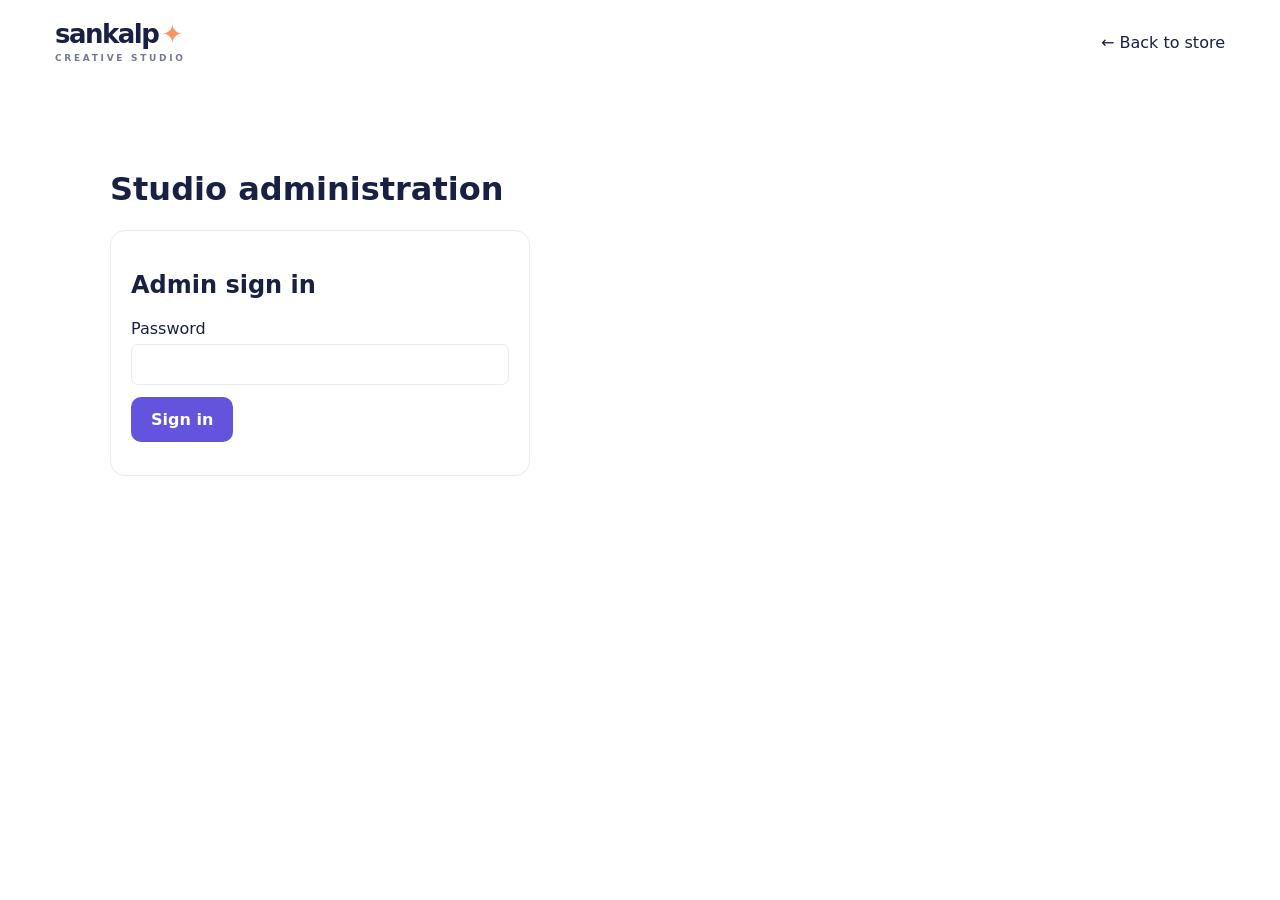
<file: admin.html>
<!doctype html><html><head><meta charset="utf-8"><meta name="viewport" content="width=device-width,initial-scale=1"><title>Admin | Sankalp Creative Studio</title><link rel="stylesheet" href="/style.css"></head><body><header><a href="/" class="brand">sankalp<span>✦</span><small>CREATIVE STUDIO</small></a><a href="/">← Back to store</a></header><main class="admin-wrap"><h1>Studio administration</h1><section id="login" class="admin-panel" style="max-width:420px"><h2>Admin sign in</h2><form id="loginForm"><label>Password<input id="password" type="password" required autocomplete="current-password"></label><button class="primary">Sign in</button></form><p id="loginError" class="muted"></p></section><section id="dashboard" hidden><button class="ghost" onclick="logout()">Sign out</button><div class="admin-grid"><div class="admin-panel"><h2>Product management</h2><form id="productForm"><input type="hidden" name="id"><label>Product name<input name="name" required></label><label>Category<input name="category" required></label><label>Price in INR<input name="price" type="number" min="1" required></label><label>Minimum quantity<input name="minQty" type="number" min="1" value="1"></label><label>Description<textarea name="description"></textarea></label><label>Image URL<input name="image" placeholder="https://..."></label><label>Active<select name="active"><option value="true">Yes</option><option value="false">No</option></select></label><button class="primary">Save product</button><button type="reset" class="ghost">New product</button></form><h3>Products</h3><div id="productList"></div></div><div><div class="admin-panel"><h2>Customer orders</h2><div id="orders"></div></div><div class="admin-panel" style="margin-top:20px"><h2>Bulk enquiries</h2><div id="enquiries"></div></div></div></div></section></main><script src="/admin.js"></script></body></html>
</file>
<file: style.css>
:root{--ink:#182044;--purple:#6353dd;--orange:#fa9563;--muted:#747992;--line:#e9e9f2;--bg:#f8f8fc}*{box-sizing:border-box}body{margin:0;color:var(--ink);font-family:Inter,ui-sans-serif,system-ui,Arial,sans-serif}button,input,select,textarea{font:inherit}button{cursor:pointer}a{text-decoration:none;color:inherit}.announcement{background:#171d3a;color:white;text-align:center;padding:10px;font-size:12px}.announcement span{opacity:.6;margin-left:18px}header{max-width:1220px;margin:auto;padding:21px 25px;display:flex;align-items:center;justify-content:space-between;gap:20px}.brand{font-size:26px;line-height:1;font-weight:900;letter-spacing:-1.5px}.brand span{color:var(--orange);margin-left:3px}.brand small{display:block;font-size:9px;letter-spacing:2.7px;margin-top:7px;color:var(--muted)}nav{display:flex;gap:29px;font-size:13px;font-weight:650}.nav-actions,.hero-actions{display:flex;gap:12px;align-items:center}.primary,.ghost,.lightbtn{border:0;border-radius:10px;padding:13px 20px;font-weight:750}.primary{background:var(--purple);color:white}.ghost{background:white;color:var(--ink);border:1px solid #dcddea}.linkbtn{display:inline-block}.hero{background:linear-gradient(110deg,#f1f0ff 0%,#fdf6f0 100%);display:grid;grid-template-columns:1fr 1fr;min-height:510px;padding:70px max(30px,calc((100vw - 1170px)/2));gap:30px;overflow:hidden}.hero-text{align-self:center}.eyebrow{color:var(--purple);font-size:11px;letter-spacing:2px;font-weight:850}.hero h1{font-size:clamp(43px,5.5vw,72px);letter-spacing:-3px;line-height:1.05;margin:19px 0}.hero h1 em{font-style:normal;color:var(--purple)}.hero p{font-size:17px;color:#6f7389;line-height:1.7;max-width:470px}.hero-actions{margin:28px 0}.hero-tags{display:flex;flex-wrap:wrap;gap:9px}.hero-tags span{font-size:12px;background:#fff9;padding:9px 12px;border-radius:30px}.hero-visual{position:relative;min-height:350px}.visual-circle{position:absolute;width:340px;height:340px;border-radius:50%;background:#dcd7ff;left:16%;top:0}.mock{position:absolute;box-shadow:0 25px 50px #34325c33}.gift{width:225px;height:225px;background:#f1b58e;top:48px;left:12%;transform:rotate(-11deg);border:15px solid #e7a47d;display:grid;place-content:center;text-align:center;font-weight:900;font-size:26px;letter-spacing:2px}.gift small{font-size:8px;letter-spacing:1px}.cardmock{background:#262b58;color:white;width:240px;height:280px;right:8%;top:38px;transform:rotate(9deg);padding:28px;font-size:12px;letter-spacing:3px}.cardmock strong{display:block;font-size:31px;line-height:1.2;letter-spacing:0;margin:22px 0;color:#ffc4a6}.cardmock small{font-size:9px}.float-note{position:absolute;bottom:0;left:5%;background:white;padding:17px 22px;border-radius:12px;box-shadow:0 12px 35px #2222;font-weight:800;font-size:13px}.section{max-width:1220px;margin:auto;padding:72px 25px}.section h2{font-size:34px;letter-spacing:-1.2px;margin:12px 0 24px}.section p{color:var(--muted)}.categories{display:grid;grid-template-columns:repeat(6,1fr);gap:14px}.category{border:1px solid var(--line);background:var(--bg);border-radius:16px;padding:24px 10px;text-align:center;cursor:pointer;transition:.2s}.category:hover{transform:translateY(-4px);border-color:var(--purple)}.category .emoji{font-size:36px;display:block;margin-bottom:17px}.category b{font-size:13px}.section-heading{display:flex;justify-content:space-between;align-items:end;gap:20px}.filters{display:flex;gap:10px}.filters input,.filters select,.field{border:1px solid #dddfea;border-radius:10px;padding:12px;background:white;max-width:100%}.products{display:grid;grid-template-columns:repeat(4,1fr);gap:20px}.product{border:1px solid var(--line);border-radius:16px;overflow:hidden;background:white}.product-image{height:195px;background:linear-gradient(135deg,#ede9ff,#ffebdb);display:grid;place-items:center;position:relative}.product-image img{width:100%;height:100%;object-fit:cover}.product-image span{font-size:65px}.product-body{padding:17px}.product-body small{font-size:10px;color:var(--purple);font-weight:800}.product-body h3{font-size:16px;margin:10px 0 7px}.product-body p{font-size:12px;min-height:34px;line-height:1.5}.product-bottom{display:flex;align-items:center;justify-content:space-between;margin-top:15px;gap:6px}.product-bottom strong{font-size:20px}.product-bottom button{padding:10px;font-size:12px}.bulk{background:#1b2142;color:white;padding:65px max(30px,calc((100vw - 1170px)/2));display:grid;grid-template-columns:1fr 1fr;gap:30px;align-items:center}.bulk h2{font-size:45px;line-height:1.1}.bulk p{color:#c4c6d9;line-height:1.8}.bulk .eyebrow{color:#bdb5ff}.lightbtn{background:white;color:var(--ink)}.bulk-art{display:grid;place-items:center}.boxart{background:#efaa81;color:#272246;width:270px;height:275px;padding:38px;transform:rotate(8deg);box-shadow:25px 25px 0 #6557a4;text-align:center;font-size:30px}.boxart strong{font-size:35px;line-height:1}.boxart small{font-size:11px}.steps{display:grid;grid-template-columns:repeat(3,1fr);gap:20px}.steps article{padding:26px;border:1px solid var(--line);border-radius:16px}.steps b{font-size:32px;color:var(--purple)}.steps p{font-size:14px;line-height:1.7}footer{background:var(--bg);padding:55px max(30px,calc((100vw - 1170px)/2));display:grid;grid-template-columns:2fr 1fr 1fr;gap:30px;font-size:14px}footer p{color:var(--muted)}.overlay{position:fixed;inset:0;background:#11162caa;display:none;align-items:center;justify-content:center;padding:15px;z-index:20}.overlay.show{display:flex}.modal{width:min(640px,100%);max-height:94vh;overflow:auto;background:white;padding:28px;border-radius:18px}.modal-head{display:flex;justify-content:space-between;align-items:center;gap:15px}.modal-head h2{margin:0 0 15px}.x{background:#f2f2f7;border:0;border-radius:9px;padding:9px 13px}.formgrid{display:grid;grid-template-columns:1fr 1fr;gap:12px}.formgrid label{font-size:12px;font-weight:700;display:block}.formgrid input,.formgrid select,.formgrid textarea{display:block;width:100%;margin-top:7px;padding:12px;border:1px solid #dddfea;border-radius:8px}.full{grid-column:1/-1}.wide{width:100%;margin-top:16px}.cartline{display:flex;justify-content:space-between;align-items:center;gap:10px;border-bottom:1px solid var(--line);padding:14px 0}.cartline small{display:block;color:var(--muted);margin-top:5px}.muted{color:var(--muted);font-size:13px;line-height:1.5}#toast{position:fixed;right:20px;bottom:20px;background:#20264a;color:white;border-radius:10px;padding:14px;display:none;z-index:30}#toast.show{display:block}.admin-wrap{max-width:1100px;margin:45px auto;padding:20px}.admin-grid{display:grid;grid-template-columns:1fr 1fr;gap:20px}.admin-panel{border:1px solid var(--line);border-radius:15px;padding:20px;overflow:auto}.admin-panel input,.admin-panel textarea,.admin-panel select{width:100%;padding:10px;margin:6px 0 12px;border:1px solid var(--line);border-radius:7px}.admin-panel table{width:100%;border-collapse:collapse;font-size:12px}.admin-panel td,.admin-panel th{padding:9px;border-bottom:1px solid var(--line);text-align:left}@media(max-width:950px){nav{display:none}.hero{grid-template-columns:1fr;padding:50px 30px}.hero-visual{min-height:320px}.categories{grid-template-columns:repeat(3,1fr)}.products{grid-template-columns:repeat(2,1fr)}.bulk{grid-template-columns:1fr}.admin-grid{grid-template-columns:1fr}}@media(max-width:580px){.announcement span{display:none}header{padding:15px}.brand{font-size:20px}.nav-actions .ghost{display:none}.hero h1{font-size:44px}.hero{padding:35px 20px}.hero-visual{min-height:270px}.visual-circle{width:230px;height:230px}.gift{width:150px;height:160px;font-size:18px}.cardmock{width:160px;height:200px;padding:18px}.cardmock strong{font-size:20px}.float-note{font-size:10px}.section{padding:45px 15px}.categories{grid-template-columns:repeat(2,1fr)}.products{gap:10px}.product-image{height:145px}.product-body{padding:11px}.product-bottom{flex-wrap:wrap}.product-bottom button{width:100%}.section-heading{display:block}.filters{flex-wrap:wrap;margin-bottom:20px}.steps{grid-template-columns:1fr}footer{grid-template-columns:1fr}.formgrid{grid-template-columns:1fr}}
</file>
